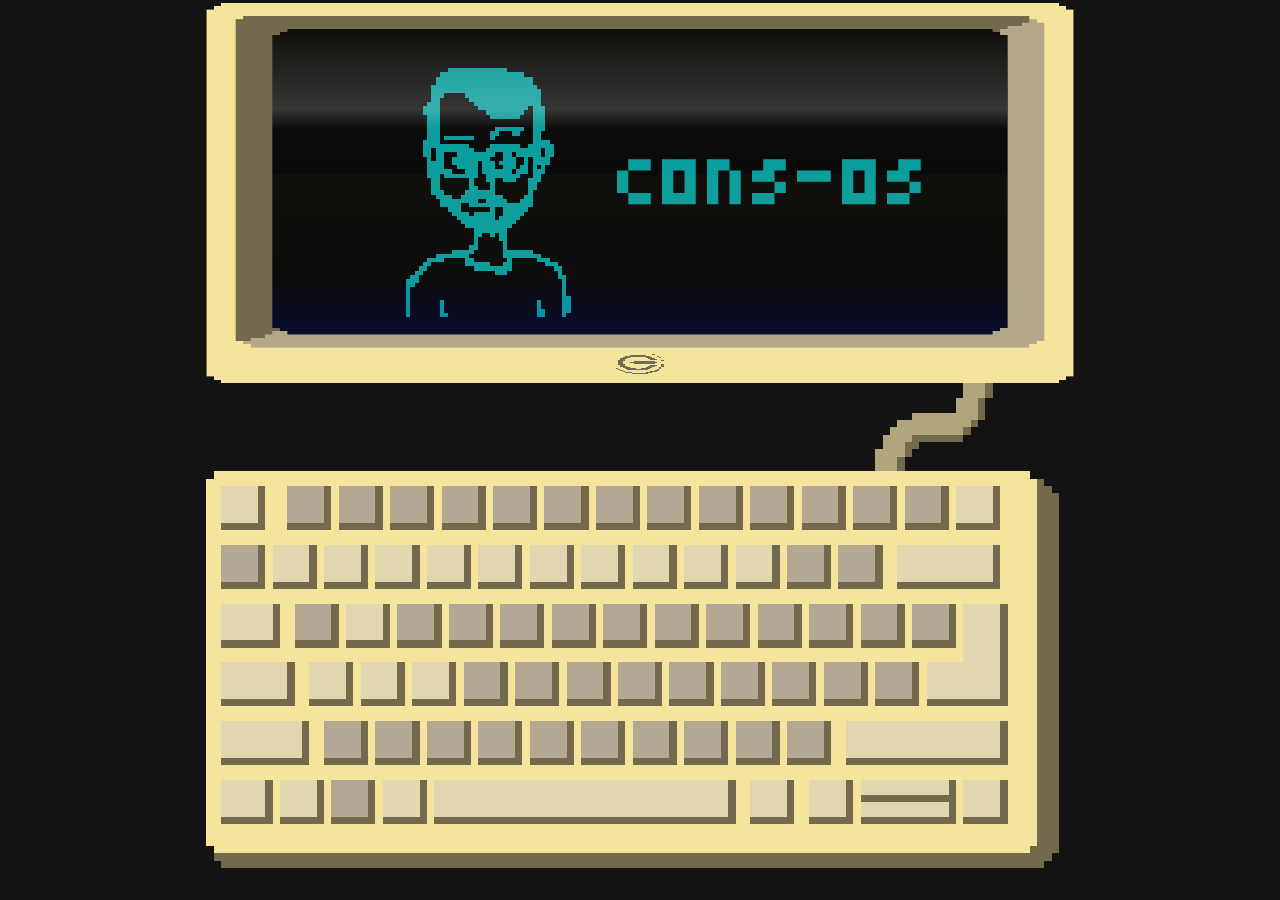
<file: index.html>
<!DOCTYPE html>
<html lang="en">

<head>
    <meta charset="UTF-8">
    <meta name="viewport"
        content="width=device-width, initial-scale=1.0, maximum-scale=1.0, minimum-scale=1.0, user-scalable=no">
    <title>CONS-OS</title>
    <link rel="stylesheet" href="./style.css?v=<?= time() ?>">
</head>

<body>

    <div class="monitor">
        <div class="monitor-screen-content-area">
            <div class="monitor-burn"></div>
            <div class="monitor-screen-scanline"></div>
            <div class="monitor-screen-stripes"></div>
            
            <!-- BOOT ANIMATION -->
            <div class="boot-screen" id="boot-screen">
                <div class="boot-content">
                    <div class="boot-logo"></div>
                    <div class="boot-text">CONS-OS</div>
                </div>
            </div>

            <div class="cons"></div>
            <div class="navBar">
                <div class="start-button" id="start-button">CONS-OS
                    <ul id="dropdown-menu" class="hidden">
                        <li class="menu-item app-link" data-target="terminal-window">TERMINAL</li>
                        <li class="menu-item app-link" data-target="color-settings-window">COLOR SETTINGS</li>
                        <li class="menu-item app-link" data-target="files-window">FILES</li>
                        <li class="menu-item app-link" data-target="empty-window">LIGHTS-OUT</li>
                        <li class="menu-item app-link" data-target="notes-window">JOURNAL</li>
                        <li class="menu-item app-link" data-target="calculator-window">CALCULATOR</li>
                    </ul>
                </div>
                <div class="taskbar-apps" id="taskbar-apps"></div>
                <div class="clock" id="clock"></div>
            </div>


            <div class="window-position-space">


                <!-- CLI TERMINAL-->
                <div class="window hidden" id="terminal-window">
                    <div class="window-header">
                        <span>TERMINAL</span>
                        <button class="close-btn">X</button>
                    </div>
                    <div class="window-content" id="terminal">
                        <div>TYPE "HELP" FOR AVAILABLE COMMANDS</div>
                        <div>⣿⣿⠿⠛⠛⠻⠿⣿⣿ [OS:------CONS-OS]</div>
                        <div>⣿⠇⣤⣤⡀⠀⠀⡈⣿ [BRANCH------MAIN]</div>
                        <div>⣿⠇⢟⣛⣿⠪⣭⡇⢿ [RELEASE:--STABLE]</div>
                        <div>⣿⡎⡰⠀⠀⡂⢐⠚⣼ [PKG'S:-------(5)]</div>
                        <div>⣿⣷⡙⢫⣈⡘⠟⣸⣿</div>
                        <div>⣿⣿⣿⣶⢠⡄⣾⣿⣿</div>
                        <div>⡟⣩⣶⣦⣛⣓⣴⣦⡝</div>
                        <div>⢸⣿⢻⣿⣿⣿⣿⡟⣿</div>
                        <div class="terminal-prompt" id="prompt-line"><span>USER@CONS-OS:~$ </span><span id="command"
                                contenteditable="plaintext-only" spellcheck="false" autocomplete="off"
                                autocapitalize="characters"></span></div>
                    </div>
                </div>

                <!-- JOURNAL -->
                <div class="window hidden" id="notes-window">
                    <div class="window-header">
                        <span>JOURNAL</span>
                        <button class="close-btn">X</button>
                    </div>
                    <textarea class="window-content" id="journal" spellcheck="false" autocomplete="off"
                        autocapitalize="none"></textarea>
                </div>

                <div class="window hidden" id="files-window">
                    <div class="window-header">
                        <span>FILES</span>
                        <button class="close-btn">X</button>
                    </div>

                    <div class="window-content">
                        <div class="files-area">

                            <button class="file-item" type="button" data-file="ABOUT_CONS-OS.TXT">
                                <span class="file-icon"></span>
                                <span class="file-label">ABOUT_CONS-OS.TXT</span>
                            </button>

                            <button class="file-item" type="button" data-file="ABOUT_ME.TXT">
                                <span class="file-icon"></span>
                                <span class="file-label">ABOUT_ME.TXT</span>
                            </button>

                            <button class="file-item" type="button" data-file="NOTES.TXT">
                                <span class="file-icon"></span>
                                <span class="file-label">NOTES.TXT</span>
                            </button>

                            <button class="link-item" type="button" data-url="https://github.com/EL-CONS">
                                <span class="link-icon"></span>
                                <span class="link-label">GITHUB</span>
                            </button>

                            <button class="link-item" type="button" data-url="https://el-cons.itch.io/">
                                <span class="link-icon"></span>
                                <span class="link-label">ITCHIO</span>
                            </button>

                            <button class="link-item" type="button" data-url="https://github.com/balt-dev/bytesized-gf">
                                <span class="link-icon"></span>
                                <span class="link-label">FONT</span>
                            </button>

                        </div>
                    </div>
                </div>


                <!-- COLOR SETTINGS -->
                <div class="window hidden" id="color-settings-window">
                    <div class="window-header">
                        <span>COLOR SETTINGS</span>
                        <button class="close-btn">X</button>
                    </div>

                    <div class="window-content">
                        <input type="radio" id="theme1" name="theme" autocomplete="off" value="retro" checked>
                        <input type="radio" id="theme2" name="theme" autocomplete="off" value="gray-lcd">
                        <input type="radio" id="theme3" name="theme" autocomplete="off" value="blue-lcd">
                        <input type="radio" id="theme4" name="theme" autocomplete="off" value="green-lcd">


                        <div class="color-settings-area">
                            <label for="theme1" class="color-settings-selection-square">
                                <p>RETRO</p>
                            </label>
                            <label for="theme2" class="color-settings-selection-square">
                                <p>GRAY LCD</p>
                            </label>
                            <label for="theme3" class="color-settings-selection-square">
                                <p>BLUE LCD</p>
                            </label>
                            <label for="theme4" class="color-settings-selection-square">
                                <p>GREEN LCD</p>
                            </label>

                        </div>
                    </div>
                </div>




                <!-- CLI empty-->
                <div class="window hidden" id="empty-window">
                    <div class="window-header">
                        <span>LIGHTS-OUT</span>
                        <button class="close-btn">X</button>
                    </div>
                    <div class="window-content" id="empty"
                        style="padding: 0; margin: 0; overflow: hidden; display: flex; flex-direction: column; flex: 1; min-height: 0;">
                        <iframe src="./lights_out.html"
                            style="border: none;width: 100%;height: 100%;display: block;"></iframe>
                    </div>
                </div>


                <!-- CALCULATOR-->
                <div class="window hidden" id="calculator-window">
                    <div class="window-header">
                        <span>CALCULATOR</span>
                        <button class="close-btn">X</button>
                    </div>
                    <div class="window-content" id="calculator-window"
                        style="padding: 0; margin: 0; overflow: hidden; display: flex; flex-direction: column; flex: 1; min-height: 0;">
                        <iframe src="./calculator.html"
                            style="border: none;width: 100%;height: 100%;display: block;"></iframe>
                    </div>
                </div>


            </div>




<div class="monitor-screen-stripes"></div>






        </div>
        <div class="monitor-i-o-button" id="monitor-power-button" title="Power"></div>
    </div>





    <div class="keyboard">
        <div class="keyboard_click_area"></div>
    </div>

    <script src="script.js?v=<?= time() ?>"></script>
</body>

</html>
</file>
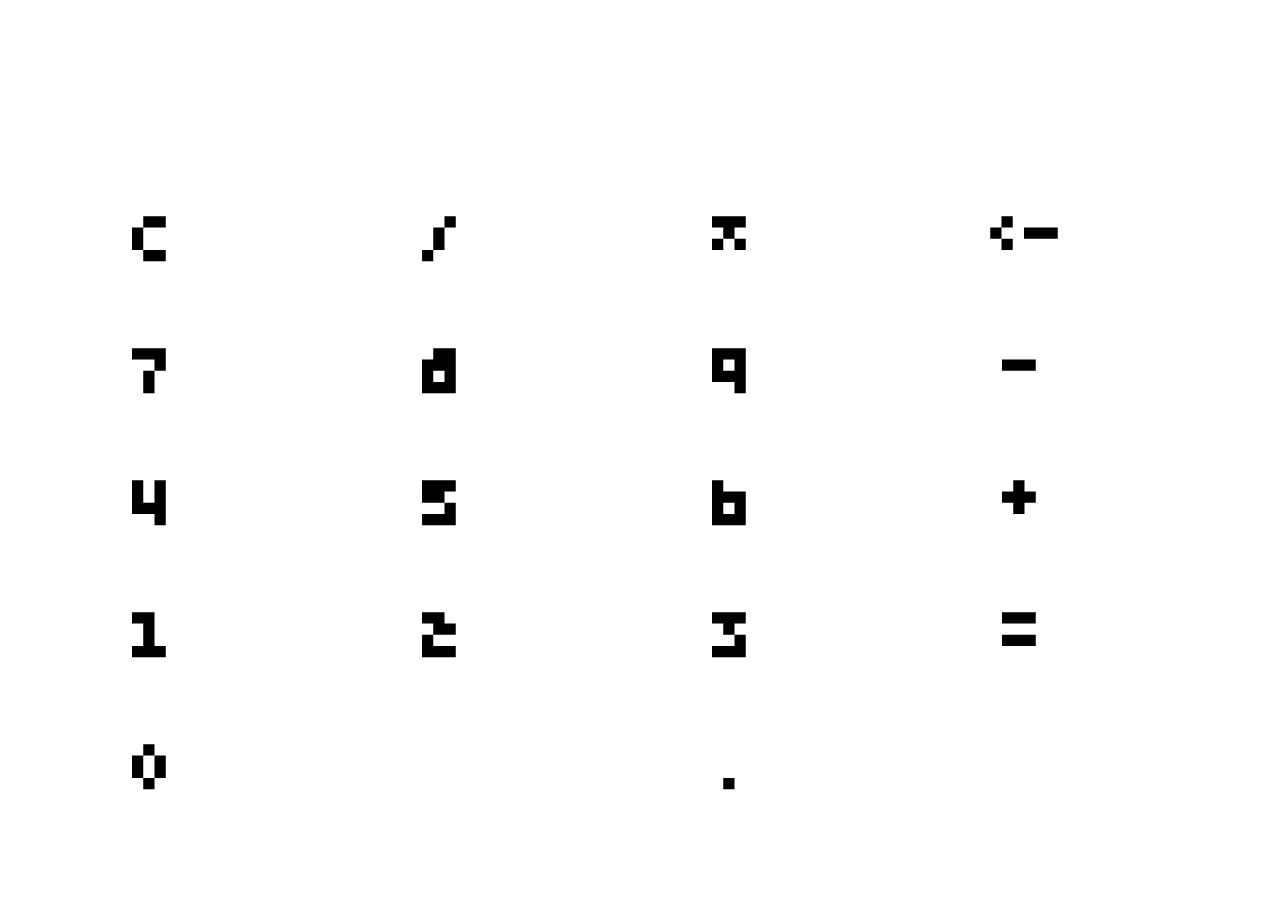
<file: calculator.html>
<!DOCTYPE html>
<html lang="en">

<head>
    <meta charset="UTF-8">
    <meta name="viewport" content="width=device-width, initial-scale=1.0">
    <title>CALCULATOR</title>
    <style>
        @font-face {
            font-family: "Technology";
            src: url(./fonts/Bytesized-Regular.ttf) format("truetype");
            font-style: normal;
            font-display: swap;
        }

        * {
            box-sizing: border-box;
            margin: 0;
            padding: 0;
            font-family: "Technology";
            font-size: var(--font-size);
            color: var(--calculator-text-color);
        }

        html,
        body {
            width: 100%;
            height: 100%;
            overflow: hidden;
            background-color: transparent;
        }

        body {
            display: flex;
            justify-content: center;
            align-items: center;
        }

        .calculadora {
            display: flex;
            aspect-ratio: 1/1;
            flex-direction: column;
            width: 90%;
            height: 90%;
            gap: 12px;

        }

        #display {
            width: 100%;
            height: 18%;
            background-color: var(--calculator-display-color);
            text-align: right;
            border: none;
            padding: 8px 12px;
        }

        .buttons {
            flex: 1;
            display: grid;
            grid-template-columns: repeat(4, 1fr);
            grid-template-rows: repeat(5, 1fr);
            gap: 8px;
        }

        button {
            width: min(20dvw, 20dvh);
            height: min(8dvw, 8dvh);
            display: flex;
            justify-content: center;
            align-items: center;
            border: none;
            cursor: pointer;
            background-color: var(--calculator-buttons-collor);

        }

        .zero {
            grid-column: span 2;
        }



        ::-webkit-scrollbar {
            width: 5px;
            height: 5px;
        }

        ::-webkit-scrollbar-track {
            background: var(--display-color);
        }

        ::-webkit-scrollbar-thumb {
            background: var(--background-color);
        }

        ::-webkit-scrollbar-corner {
            background: transparent;
        }


        :root {
            --font-size: min(10dvw, 10dvh);
        }

        [data-theme="blue-lcd"] {
            --background-color: #6c52ff;
            --display-color: #c8c4bc;
            --box-filed: url("[data-uri]");
            --box-icon: url("[data-uri]");
            --calculator-text-color: #c8c4bc;
            --calculator-display-color: #6c52ff;
            --calculator-buttons-collor: #6c52ff;
        }


        [data-theme="gray-lcd"] {
            --background-color: #889c7a;
            --display-color: #0e1605;
            --box-icon: url("[data-uri]");
            --box-filed: url("[data-uri]");
            --calculator-text-color: #0e1605;
            --calculator-display-color: #889c7a;
            --calculator-buttons-collor: #889c7a;
        }


        [data-theme="green-lcd"] {
            --background-color: #b5e61d;
            --display-color: #2c4410;
            --box-icon: url("[data-uri]");
            --box-filed: url("[data-uri]");

            --calculator-text-color: #2c4410;
            --calculator-display-color: #b5e61d;
            --calculator-buttons-collor: #b5e61d;
        }


        [data-theme="retro"] {
            --background-color: #009a9a;
            --display-color: #009a9a;
            --box-filed: url("[data-uri]");
            --box-icon: url("[data-uri]");

            --calculator-text-color: #000000;
            --calculator-display-color: #f4f4ec;
            --calculator-buttons-collor: #bebebc;
        }
    </style>
</head>

<body>
    <div class="calculadora">
        <input type="text" id="display" readonly>
        <div class="buttons">
            <button onclick="clearDisplay()">C</button>
            <button onclick="addValue('/')">/</button>
            <button onclick="addValue('*')">*</button>
            <button onclick="deleateLast()">&lt;-</button>

            <button onclick="addValue('7')">7</button>
            <button onclick="addValue('8')">8</button>
            <button onclick="addValue('9')">9</button>
            <button onclick="addValue('-')">-</button>

            <button onclick="addValue('4')">4</button>
            <button onclick="addValue('5')">5</button>
            <button onclick="addValue('6')">6</button>
            <button onclick="addValue('+')">+</button>

            <button onclick="addValue('1')">1</button>
            <button onclick="addValue('2')">2</button>
            <button onclick="addValue('3')">3</button>
            <button onclick="calculate()">=</button>

            <button onclick="addValue('0')" class="zero">0</button>
            <button onclick="addValue('.')">.</button>
        </div>
    </div>

    <script>
        const display = document.getElementById("display");

        function addValue(value) {
            display.value += value;
        }

        function clearDisplay() {
            display.value = "";
        }

        function deleateLast() {
            display.value = display.value.slice(0, -1);
        }

        function calculate() {
            try {
                display.value = eval(display.value);
            } catch {
                display.value = "ERROR";
            }
        }
    </script>
</body>

</html>
</file>
<file: style.css>
@font-face {
    font-family: "Technology";
    src: url(./fonts/Bytesized-Regular.ttf) format("truetype");

    font-style: normal;
    font-display: swap;
}

body {

    background: rgb(19, 19, 19);
    color: var(--display-color);
    font-size: var(--font-size);
    font-family: "Technology";

    height: 100dvh;
    margin: 0;
    overflow: hidden;
    overscroll-behavior: none;
    -webkit-user-select: none;
    user-select: none;

    display: flex;
    flex-direction: column;
    justify-content: top;
    align-items: center;
}

.monitor {
    position: relative;
    aspect-ratio: 1/1;
    width: min(98dvw, 98dvh);
    height: min(98dvw, 98dvh);
    z-index: 1;
}


.monitor::after {
    content: "";
    position: absolute;
    inset: 0;
    background-image: var(--monitor-img);
    background-repeat: no-repeat;
    background-size: 100% 100%;
    background-position: center;
    image-rendering: pixelated;
    image-rendering: crisp-edges;
    pointer-events: none;
    z-index: 10;
}

.monitor-screen-content-area {
    background-color: var(--background-color);
    position: absolute;
    left: 8.33%;
    top: 7.4%;
    width: 83.33%;
    height: 79.38%;
    overflow: hidden;
    z-index: 1;
}

.monitor-screen-content-area::after {
    content: "";
    position: absolute;
    inset: 0;
    background-color: #000000;
    z-index: 9999;
    opacity: 0;
    pointer-events: none;
    transition: opacity 0.1s ease-in-out;
}

.monitor-screen-content-area.screen-off::after {
    opacity: 1;
    pointer-events: all;
}

.monitor-i-o-button {
    position: absolute;
    bottom: 2.1%;
    left: 50%;
    transform: translateX(-50%);
    width: 6.5%;
    height: 6.5%;
    z-index: 20;
    display: flex;
    background-image: var(--monitor-button);
    background-repeat: no-repeat;
    background-size: 100% 100%;
    background-position: center;
    image-rendering: pixelated;
    image-rendering: crisp-edges;
    cursor: pointer;
    user-select: none;
    -webkit-user-select: none;
    touch-action: manipulation;
    -webkit-tap-highlight-color: transparent;
    transition: filter 0.15s ease;
}


.monitor-i-o-button:active {
    transform: translateX(-50%) translateY(2px);
}



.monitor-i-o-button.is-off:active {
    transform: translateX(-50%) translateY(2px);
}

/* ***** BOOTING ***** */

.boot-screen,
.boot_info_area {
    position: absolute;
    inset: 0;
    background-color: #000000;
    z-index: 500;
    display: flex;
    justify-content: center;
    align-items: center;
    user-select: none;
    -webkit-user-select: none;
    pointer-events: all;
    opacity: 1;
    transition: opacity 0.25s ease-out;
}

.boot-screen.boot-hidden,
.boot_info_area.boot-hidden {
    opacity: 0;
    pointer-events: none;
}

.boot-screen.hidden,
.boot_info_area.hidden {
    display: none;
}

.boot-content,
.boot_content {
    display: flex;
    flex-direction: row;
    align-items: center;
    justify-content: center;

}

.boot-logo,
.boot_logo {
    display: flex;
    aspect-ratio: 1/1;
    width: min(30dvw, 30dvh);
    height: min(30dvw, 30dvh);
    background-color: var(--background-color);
    -webkit-mask-image: var(--cons);
    mask-image: var(--cons);
    -webkit-mask-size: contain;
    mask-size: contain;
    -webkit-mask-repeat: no-repeat;
    mask-repeat: no-repeat;
    -webkit-mask-position: center;
    mask-position: center;
    image-rendering: pixelated;
    image-rendering: crisp-edges;
    flex-shrink: 0;
}

.boot-text,
.boot_text {
    font-size: min(10dvw, 10dvh);
    color: var(--background-color);
}




.keyboard {
    top: -10px;
    display: flex;
    position: relative;
    width: min(98dvw, 98dvh);
    aspect-ratio: 1080 / 630;
    flex-shrink: 0;
    background-image: var(--keyboard-img);
    background-repeat: no-repeat;
    background-size: 100% 100%;
    background-position: center;
    image-rendering: pixelated;
    image-rendering: crisp-edges;

}

.keyboard:active {

    transform: translateY(-3px);
}

/*
@media (max-width: 640px) {
    .keyboard {
        display: block;
        width: min(98dvw, 98dvh);
        aspect-ratio: 1080 / 630;
        height: auto;
        flex-shrink: 0;
    }
}
    */

.keyboard_click_area {
    width: 95%;
    height: 70%;
    display: flex;
    position: relative;
    top: 20%;


    cursor: pointer;
    user-select: none;
    -webkit-user-select: none;
    touch-action: manipulation;
}

.navBar {
    height: 5%;
    width: 97.9%;
    position: absolute;
    top: 0%;
    display: flex;
    justify-content: space-between;
    align-items: center;
    background-color: var(--display-color);
    color: var(--background-color);
    border-style: solid;
    border-radius: 0px;
    border-width: min(1dvw, 1dvh);
    border-color: var(--navbar-border-color);
}

.taskbar-apps {
    display: flex;
    align-items: center;
    gap: 6px;
    height: 100%;
    width: 50%;
    flex: 0 1 45%;
    margin: 0 auto 0 10px;
    overflow-x: auto;
    overflow-y: hidden;
    scrollbar-width: none;
    -ms-overflow-style: none;
    -webkit-overflow-scrolling: touch;
    touch-action: pan-x;
    user-select: none;
    cursor: grab;
}

.taskbar-apps.is-dragging {
    cursor: grabbing;
}

.taskbar-apps::-webkit-scrollbar {
    display: none;
}

.taskbar-app-btn {
    height: 100%;
    padding: 2px;
    flex-shrink: 0;
    display: flex;
    align-items: center;
    justify-content: center;
    background-color: var(--display-color);
    color: var(--background-color);
    border-radius: 0px;
    border-style: solid;
    border-width: 4px;
    border-color: var(--display-color);
    font-family: "Technology";
    cursor: pointer;
    white-space: nowrap;
    text-transform: uppercase;
    box-sizing: border-box;
    user-select: none;
    font-size: min(4dvw, 4dvh);
    ;
}


.taskbar-app-btn.active {
    background-color: var(--background-color);
    color: var(--display-color);
    border-color: var(--background-color);
}

.start-button {
    height: 100%;
    font-size: min(4dvw, 4dvh);
    top: 0;
    left: 4px;
    display: flex;
    justify-content: center;
    align-items: center;
    position: relative;
    cursor: pointer;
    padding-left: 0.5%;
    padding-right: 0.5%;
    border: var(--navbar-border-color);
    border-radius: 0px;
    border-width: min(1dvh, 1dvw);
    border-style: solid;
}



.menu-container {
    position: relative;
    display: inline-block;

}


#dropdown-menu {
    position: absolute;
    top: 100%;
    left: -4%;
    margin-top: 3%;
    line-height: 0.8;
    padding: 0;
    background: var(--display-color);
    border-radius: 0px;
    border-style: solid;
    border-width: min(1dvh, 1dvw);
    border-color: var(--navbar-border-color);
    list-style: none;
    z-index: 999;
    color: var(--background-color);
}

.hidden {
    display: none !important;
    height: 0px;
    width: 0px;
}

.menu-item {
    padding: 4px 4px;
    cursor: pointer;
    color: var(--background-color);

}


#clock {
    height: 100%;
    font-size: min(6dvw, 6dvh);
    /* background-color: var(--display-color);*/
    position: absolute;
    top: 0;
    right: 15px;
    display: flex;
    padding-left: 10px;
    justify-content: center;
    align-items: center;
    font-size: 90%;
}

.window-position-space {
    position: absolute;
    top: 9%;
    left: 1.2%;
    height: 87.7%;
    width: 97.7%;
    overflow: hidden;
}

.window {
    position: absolute;
    inset: 0;
    width: 100%;
    height: 100%;
    max-height: 100%;
    background-color: var(--display-color);
    display: flex;
    flex-direction: column;
    z-index: 10;
}

.window.active-window {
    z-index: 20;
    display: flex;
}


.window-header {
    display: flex;
    justify-content: space-between;
    align-items: center;
    background-color: var(--header-color);
    color: var(--display-color);
    padding: 1px 10px;
    font-size: 75%;

}


.close-btn {
    background-color: var(--display-color);
    color: var(--background-color);
    border: none;
    cursor: pointer;
    font-family: inherit;

}


.window-content {
    padding: 15px;
    flex-grow: 1;
    box-sizing: border-box;
    overflow: auto;

    overflow-wrap: break-word;
    word-wrap: break-word;
}


#terminal-window {
    background-color: var(--terminal-background);
}

#terminal {
    box-sizing: border-box;
    background-color: var(--terminal-background);
    color: var(--terminal-text-color);
    font-size: 80%;
    line-height: 1.165;

}

#terminal #command {
    outline: none;
    caret-color: var(--terminal-text-color);
}

#notes-window {
    background-color: var(--terminal-text-color);
}

#journal {
    box-sizing: border-box;
    background-color: var(--terminal-text-color);
    color: var(--terminal-background);
    font-size: 80%;
    font-family: inherit;
    border: none;
    outline: none;
    resize: none;
    caret-color: var(--terminal-background);
    line-height: 0.8;
    width: 100%;
    height: 100%;
    min-height: 0;
    flex: 1;
    padding-top: 5%;
    padding-left: 10%;
    padding-right: 10%;
    overflow: auto;
    white-space: pre-wrap;
    word-break: break-word;
    user-select: text;
    -webkit-user-select: text;
}

#terminal::-webkit-scrollbar,
#journal::-webkit-scrollbar {
    width: 15px;
    height: 8px;
}

#terminal::-webkit-scrollbar-track,
#journal::-webkit-scrollbar-track {
    background: var(--terminal-background);
    border: 1px solid var(--terminal-text-color);
    border-radius: 0px !important;
    box-sizing: border-box;
}

#terminal::-webkit-scrollbar-thumb,
#journal::-webkit-scrollbar-thumb {
    background: var(--terminal-text-color);
    border: 1px solid var(--terminal-background);
    border-radius: 0px !important;
    box-sizing: border-box;
}

#terminal::-webkit-scrollbar-thumb:hover,
#journal::-webkit-scrollbar-thumb:hover {
    filter: brightness(0.85);
}

#terminal::-webkit-scrollbar-corner,
#journal::-webkit-scrollbar-corner {
    background: var(--terminal-background);
    border-radius: 0px !important;
}

input {
    background: transparent;
    border: none;
    outline: none;
    font: inherit;
    color: inherit;
    width: 100%;
    box-sizing: border-box;
    text-transform: uppercase;
}

input[type="radio"] {
    display: none !important;
}









#card-game {
    padding: 20px;
    min-height: 100dvh;
    box-sizing: border-box;
}

.cons {
    display: flex;
    background-color: var(--cons-color);
    -webkit-mask-image: var(--cons);
    mask-image: var(--cons);
    position: absolute;
    aspect-ratio: 1/1;
    width: min(30dvw, 30dvh);
    height: min(30dvw, 30dvh);
    bottom: 0px;
    right: 0px;
    flex-shrink: 0;
    background-size: cover;
    background-position: center;
    image-rendering: pixelated;
    image-rendering: crisp-edges;
    -webkit-mask-size: contain;
    mask-size: contain;
    -webkit-mask-repeat: no-repeat;
    mask-repeat: no-repeat;
    -webkit-mask-position: center;
    mask-position: center;
}

#color-settings-window {
    /* height: fit-content;*/
}

.color-settings-area {
    display: grid;
    grid-template-columns: repeat(auto-fit, minmax(70px, 1fr));
    justify-items: center;
    align-items: center;
    color: var(--background-color);
    gap: 10px;
}


.color-settings-selection-square {
    height: min(10dvw, 10dvh);
    width: min(10dvw, 10dvh);
    padding: 16%;
    cursor: pointer;
    display: flex;
    justify-content: center;
    align-items: center;
    text-align: center;
    background-color: var(--display-color);
    border: var(--background-color);
    color: var(--background-color);
    border-style: simple;
    border-width: 4px;
    border-radius: 0px;
}



input[type="checkbox"] {
    display: none;
}

#theme1:checked~.color-settings-area label[for="theme1"],
#theme2:checked~.color-settings-area label[for="theme2"],
#theme3:checked~.color-settings-area label[for="theme3"],
#theme4:checked~.color-settings-area label[for="theme4"],
#theme5:checked~.color-settings-area label[for="theme5"] {
    background-color: var(--background-color);
    color: var(--display-color);
}

.link-item,
.file-item,
.folder-item {
    min-width: 50px;
    min-height: 30px;
    cursor: pointer;
    background-color: transparent;
    display: flex;
    flex-direction: column;
    justify-content: flex-start;
    align-items: center;
    padding: 5px;
    border: none;

}

.link-icon,
.file-icon,
.folder-icon {
    width: min(13dvw, 13dvh);
    height: min(13dvw, 13dvh);
    background-color: var(--background-color, #00000000);
    image-rendering: pixelated;
    image-rendering: crisp-edges;

    -webkit-mask-repeat: no-repeat;
    mask-repeat: no-repeat;
    -webkit-mask-size: contain;
    mask-size: contain;
    -webkit-mask-position: center;
    mask-position: center;
}

.link-icon {
    -webkit-mask-image: var(--link-icon);
    mask-image: var(--link-icon);
}

.file-icon {
    -webkit-mask-image: var(--file-icon);
    mask-image: var(--file-icon);
}

.folder-icon {
    -webkit-mask-image: var(--folder-icon);
    mask-image: var(--folder-icon);
}

.link-label,
.file-label,
.folder-label {
    font-family: "Technology";
    color: var(--background-color);
    text-align: center;
    font-size: min(3dvw, 3dvh);
    word-break: break-all;
    overflow: visible;
    margin-top: 5%;
    line-height: 0.8;
}

.files-area {
    display: grid;
    grid-template-columns: repeat(auto-fit, minmax(70px, 1fr));
    align-items: start;
    justify-content: start;
    padding: 5%;
    gap: 15%
}



#empty {
    box-sizing: border-box;
    color: var(--background-color);

    white-space: pre-wrap;
    padding: 0;
    margin: 0;
    overflow: hidden;
    display: flex;
    flex-direction: column;
    flex: 1;
    min-height: 0;
}

#empty-window {
    height: 100%;
    max-height: 100%;
}





.monitor-screen-stripes {
    position: absolute;
    top: 0;
    left: 0;
    width: 100%;
    height: 100%;
    pointer-events: none;
    z-index: 501;
    background: repeating-linear-gradient(
        0deg,
        #ffffff00 0px, /* line 1 */
        #ffffff00 0px, /* shadow 1*/
        #f8f8ff05 0px, /* shado 2*/
        #d7d0a60a 160px,  /* shadow 3*/
        #ffffff00 50px  /* line 2*/
    );
    animation: tv-static 3s steps(15) infinite;
}

@keyframes tv-static {
    0% {
        background-position: 0px 0px;
    }
    20% {
        background-position: 0px 200px ;
    }
    40% {
        background-position: 0px 400px ;
    }
    60% {
        background-position: 0px 600px;
    }
    80% {
        background-position: 0px 800px ;
    }
    100% {
        background-position: 0px 1000px ;
    }
}





.monitor-screen-scanline {
    position: absolute;
    top: 0;
    left: 0;
    width: 100%;
    height: 100%;
    pointer-events: none;
    z-index: 502;
    background: linear-gradient(
        180deg,
        transparent 0%,
        rgba(254, 253, 255, 0.172) 80%,
        transparent 100%
    );
    background-repeat: no-repeat;
    background-size: 100% 100px;
    animation: tv-scanline 15s steps(150) infinite;
}

@keyframes tv-scanline {
    0% {
        background-position: 0 -500vh;
    }
    50% {
        background-position: 0 0vh;
    }
    100% {
        background-position: 0 500vh;
    }
}

.monitor-burn{
     position: absolute;
    top: 80%;
    left: 0;
    width: 100%;
    height: 100%;
    pointer-events: none;
    z-index: 502;
    background: linear-gradient(
        180deg,
        transparent 0%,
        rgba(0, 34, 255, 0.175) 80%,
        transparent 100%
    );
    background-repeat: no-repeat;
    background-size: 100% 100px;
}


::-webkit-scrollbar {
    width: 15px;
    height: 8px;
}

::-webkit-scrollbar-track {
    background: var(--display-color);
    border: 1px solid var(--background-color);
    border-radius: 0px !important;
    box-sizing: border-box;
}

::-webkit-scrollbar-thumb {
    background: var(--background-color);
    border: 1px solid var(--display-color);
    border-radius: 0px !important;
    box-sizing: border-box;
}

::-webkit-scrollbar-thumb:hover {
    filter: brightness(0.85);
}

::-webkit-scrollbar-corner {
    background: var(--display-color);
    border-radius: 0px !important;
}



:root {

    --background-color: #889c7a;
    --display-color: #0e1605;
    --lights-out-color: #889c7a;
    --cons-color: #0e1605;
    --header-color: #889c7a;
    --terminal-background: #0e1605;
    --terminal-text-color: #889c7a;

    /* FONTS */
    --font-size: min(5dvw, 5dvh);
    /* IMGS */
    --folder-icon: url("[data-uri] JEgzLoX45MASeBVAAU7XwQwgGxDrAlzg/6gBo2EASwdgBpQmFYCTMkWAYgMAq/cZB1ct0+sAAAAQ ZGVCR0JEMjQ0MjFFRTBBMTBFMUPXIo7qAAAAAElFTkSuQmCC ");
    --file-icon: url("[data-uri] zMcGYGrgarEZQMglMD1g9dgMwAfQDcdqALoibACmDqsBxAKcBoy6YDCEATaAHjO0TQfEAqwGkAoY Abl7JREyqyk4AAAAEGRlQkdGQjY3OEUxQUY1QUM3NUNC9v1OVwAAAABJRU5ErkJggg== ");
    --link-icon: url("[data-uri] RPLR6WjfJpAgunAcPaeryHA1yQt9EDf4PHmLognr7lGXxaIG5vVISsjd7Zm3Ag1p0Rue7wqoQfYg 5LcVfGbbF/wqMDGXmCswW/4DP0yvGuQXeQHQY1fQai0AbAZappO3KBJapJT8BTu1PQvebxKuAAAA EGRlQkc3RTY2RTdGQUNENjdBQzFC0vER0gAAAABJRU5ErkJggg== ");
    --cons: url("[data-uri] jwv8YQUAAAAgY0hSTQAAeiYAAICEAAD6AAAAgOgAAHUwAADqYAAAOpgAABdwnLpRPAAAAAZiS0dE AP8AAADLP5FnywAAAAlwSFlzAAALEwAACxMBAJqcGAAAAAd0SU1FB+oJDgM5NlW8IXwAAAOTSURB VHja7VrZcqMwEOyZkcDeuGr/YN/3/z8utZXYvQ9c4jAGLEA4nio9xAE0Z0+PAHjLW97ylh8ssvoO HsTXAq24gW5rOsCgvOIW5VkOgm9QDuQAJSIZv7bOuoqKWbaS6S79DBCcSXwepnTXKAGuD11nAJ+S bgm0HdxdEUDxG0fIAFktSyK2Sd0p/UUtT6LINGIuzVLrdv0nc1BdcCljrxtizQzJC4XCNaOme/cO rSr7F+2xlSxWTkxZVjYhjoCjGgj17JMsUF7NAZMdJUIAhXMO0AZXcHFhN68pU+E4GVQvKdK+HC5T RMAYJWDKbifxgt5vBT4ka3/bAR5nOjiiArhyqeRc3N1F03SAmRBbgGCwx9ksIUc0qVkuX7QqUQKe cFaks+qg0r+knSXOhIIPwi4BB3AUKa/xIMRa+LCv/WJhbx4nNZ26rqOqIKBVi+sA4dD9SnhJJAtE CXyw7C2lMeMInwNU6TvF2mXUd2CTRcnhAauI5ubYmROK5UCD1mVyx4jSQS0WWD67YoyOsPTAkDBH oI3UQUQD4zsRrjLGBWnfLpX6ehGjVzCDS8sBNj4Q8c7/+9dr9XeR6k4tLCmmzIUGQM9xlCxlZUsr y0EEdJDG4D5GRG21EjsDruGzBXygpjRpXdN8qABC4DqsJ9fQPeYRy5TotClvA4Z1W8yR1yXQnDnk g200LZH5Dpha02Lx2178aZA6pVSWgVjCca8l67a1EaCs2Z2fHNkjuGD0fLDfJdw4TR649zhnN0PL 4CimlIDl+c4gBLl0DPU8nANk5GQXAE8VoocrGIJUHf/+qTPiAOh/H/EmRq+Jeo670+BR5RxEMWPn ZKeY/8ewQg5tfNuoEzwDssTeMIT2wYqafwnjh8Ds4drC+M35tCiI24SC9gC+UuX7K2eDGIhXFwMI y4YPPPADHHC/LeaHY3yRHbAt59f9jNeEoHl96C8nvgsDUjR+pqDF8VimxQsVhXXJUspzgN7l+NMO PrRLkHiC2+TV23PirCExsJGx1j01+6u2Runkpr9JlLj40kNpAHP8bt9nGcXNeBZOuzuiNd9PhN9x Kjzvnd+uA1PEzbV427uMCXIf4xOpQ1kIjvqU8Sgn+TRY1ebsgeqTa0d82c0mDVje/WwHYMHnMsf7 UHIUCA2btUNnD/q0rPfx0shnstvxgQlfZ3Hz8hNwbhk8UQK3ffM97ztBBMg31GtKBnDFvRkj6/4D pqkWoCgi+r0AAAAASUVORK5CYII= ");
    --box-icon: url("[data-uri]");
    --box-rectangle-icon: url("[data-uri]");
    --box-filed: url("[data-uri]");
    --monitor-img: url("[data-uri] zT+rZyAG2Upw/Acm0mDZBBQU4002SSBZhSxiFJDskFUWWVjkFQTJSOAQkDGWFsYW9mSRxMIeL5IX ILIJ8UagYIyIYYKREsPYjmbcVSFZnEWPuu3rmu656tT5fFbnd1dRz/2cs6ov9+G5OAAAAAC33sWt v0MAAABAAAAAAIBz4AQAAAAAnAEBAAAAAM6AAAAAAABnQAAAAACAMyAAAAAAwBl4XwLAd9/8tY+9 c//q757B+wkAAACRp+9cvvGB7/+Z3zsuPCHvSwD4s2/9yqevLg9fPl4VAAAA+P8urw6fefYjP/uV J/12CAAAAAAwJAAAAADAGRAAAAAA4AwIAAAAAHAGBAAAAAA4AwIAAAAAnAEBAAAAAM7ASQWAP/kf v3J9Bp8JAAAATDz3Az978V4v/J7/wP8jAAAAAMCTIwAAAADAGRAAAAAA4AwIAAAAAHAGBAAAAAA4 AwIAAAAAnAEBAAAAAM7A+xIAvvvmr33s6u3/8zcf9X5eXR6+fBwAAACAx+ry6vCZ4/A9XN595r98 4Pt/5veOC9/DxfHVQ7z1h7/68xfXb3/uuAAAAADcKNcXdz/7/Ic/9flHbUoAAAAAgBMnAAAAAMAZ EAAAAADgDAgAAAAAcAYEAAAAADgDAgAAAACcAQEAAAAAzoAAAAAAAGdAAAAAAIAzIAAAAADAGRAA AAAA4AwIAAAAAHAGBAAAAAA4AwIAAAAAnAEBAAAAAM7A2QWA3/+DPzq8/c79M/hoAQAAeK/+6g++ fHj2maeP8yk7uwDwi1/6z4dvf+etU/7MAAAAeJ/83D/9qcMP/sC99+lqT5YAAAAAAA8hADzgrT/8 1Z+/uH77c8eFG8wJAAAAAP6yBIAHCAAAAADcRgLAAwQAAAAAbiMB4AECAAAAALeRAPAAAQAAAIDb SAB4gAAAAADAbSQAPOCmBIDf/4M/Onztjf923Nf38r//+E8P9+9fHWcAAAB4mL/1iY8fPvR9Lx7n Bz3zgcvDj3/04T+/Sa4v7n72+Q9/6vOP2tPF8dVD3JQA8I1vvnn46utfP+4LAAAA3ouPf/y1w0sv Pvwf/A8+e+fwiZ/8vuN8kwkAAAAA8BACwAOcAAAAAOA2EgAeIAAAAABwGwkADxAAAAAAuI0EgAcI AAAAANxGAsADBAAAAABuIwHgAQIAAAAAp+bOnTuH55577pHb/rEf/euP/J1nPnB5+Bs/9sJx/l4+ +ME7h6efujjOKx4DCAAAwFl68cUXDz/x8dee+L2/9uoLh1fu3X3i1/mLCAAAAACcJQHg3f7Ccwq+ AgAAAMCpEQDeTQAAAADg1hEA3k0AAAAA4NYRAN5NAAAAAODWEQDeTQAAAADg1hEA3k0AAAAA4NYR AN5NAAAAAOBGeemlFw8/9EN/7T3t6ak7dw7PPffccX5SXnv1hcMr9+4e55Xri7ufff7Dn/r8o64v AAAAAHCjvPzyvcPHPvrqjdrTwwgAT8A3vvnm4auvf/04AwAAcDsJADknAAAAADg5AkBOAAAAAODk CAA5AQAAAICTIwDkBAAAAABOjgCQEwAAAAA4OQJATgA4YdfXF//z4qk7f3zCtwAAAJyh6z+//9LF xfVfedStP/vsM498Kv2HPvTS4Ud/5IeP803mMYBPwLk9BvD6+uozX/yl3/7K8Q0AAAA4Af/yn//9 T19cXH75UVv95Cc/cXj6qaeO8ykTAJ4AAQAAAODmEwA2fAXghDkBAAAAnCIBYEMAOGECAAAAcIoE gA0B4IQJAAAAwCkSADYEgBMmAAAAAKdIANgQAE6YAAAAAJwiAWBDADhhAgAAAHCKBIANAeCGur58 +q3DU9/9J4/a3tN/9sH/+rlf/nffOi4AAACcgM/+s3/0kXee/dMff9RWf/qTf/vXL68unz8unLDX Xn3h8Mq9u/M7EABuru984Utfe/nmbg8AAODJ+d3Xv/jtd67euXdcOGECwBPwjW++efjq618/zidO AAAAAM6WAPD4OQFwcwkAAADA2RIAHj8B4OYSAAAAgLMlADx+AsDNJQAAAABnSwB4/ASAm0sAAAAA zpYA8PgJADeXAAAAAJwtAeDxEwBGri+ffuvi6p23H3b5y8NT/+sXvvTvf/i4AAAAcEbe+I1f+O8X l3c+9LBbfvvw9t2Lq4vnjws3mMcAPgGn9BjA67tX//CLv/jbv3XcPAAAAH9pb7z+uX/w51eH/3hc uMEEgCdAAAAAADgPAkDOVwBGnAAAAADoCQA5AWBEAAAAAOgJADkBYEQAAAAA6AkAOQFgRAAAAADo CQA5AWBEAAAAAOgJADkBYEQAAAAA6AkAOQFgRAAAAADoCQA5AWBEAAAAAOgJADkBYEQAAAAA6AkA OQFgRAAAAADoCQA5AWBEAAAAAOgJADkBYEQAAAAA6AkAOQFgRAAAAADoCQA5AWBEAAAAAOgJADkB YEQAAAAA6AkAOQFgRAAAAADoCQA5AWBEAAAAAOgJADkBYEQAAAAA6AkAOQFgRAAAAADoCQA5AWBE AAAAAOgJADkBYEQAAAAA6AkAOQFgRAAAAADoCQA5AWBEAAAAAOgJADkBYEQAAAAA6AkAOQFgRAAA AADoCQA5AWBEAAAAAOgJADkBYEQAAAAA6AkAOQFgRAAAAADoCQA5AWBEAAAAAOgJADkBYEQAAAAA 6AkAOQFgRAAAAADoCQA5AWBEAAAAAOgJADkBYEQAAAAA6AkAOQFgRAAAAADoCQA5AWBEAAAAAOgJ ADkBYEQAAAAA6AkAOQFgRAAAAADoCQA5AWBEAAAAAOgJADkBYEQAAAAA6AkAOQFgRAAAAADoCQA5 AWBEAAAAAOgJADkBYEQAAAAA6AkAOQFgRAAAAADoCQA5AWBEAAAAAOgJADkBYEQAAAAA6AkAOQFg RAAAAADoCQA5AWBEAAAAAOgJADkBYEQAAAAA6AkAOQFgRAAAAADoCQA5AWBEAAAAAOgJADkBYEQA AAAA6AkAOQFgRAAAAADoCQA5AWBEAAAAAOgJADkBYEQAAAAA6AkAOQFgRAAAAADoCQA5AWBEAAAA AOgJADkBYEQAAAAA6AkAOQFgRAAAAADoCQA5AWBEAAAAAOgJADkBYEQAAAAA6AkAOQFgRAAAAADo CQA5AWBEAAAAAOgJADkBYEQAAAAA6AkAOQFgRAAAAADoCQA5AWBEAAAAAOgJADkBYEQAAAAA6AkA OQFgRAAAAADoCQA5AWBEAAAAAOgJADkBYEQAAAAA6AkAOQFgRAAAAADoCQA5AWBEAAAAAOgJADkB YEQAAAAA6AkAOQFgRAAAAADoCQA5AWBEAAAAAOgJADkBYEQAAAAA6AkAOQFgRAAAAADoCQA5AWBE AAAAAOgJADkBYEQAAAAA6AkAOQFgRAAAAADoCQA5AWBEAAAAAOgJADkBYEQAAAAA6AkAOQFgRAAA AADoCQA5AWBEAAAAAOgJADkBYEQAAAAA6AkAOQFgRAAAAADoCQA5AWBEAAAAAOgJADkBYEQAAAAA 6AkAOQFgRAAAAADoCQA5AWBEAAAAAOgJADkBYEQAAAAA6AkAOQFgRAAAAADoCQA5AWBEAAAAAOgJ ADkBYEQAAAAA6AkAOQFgRAAAAADoCQA5AWBEAAAAAOgJADkBYEQAAAAA6AkAOQFgRAAAAADoCQA5 AWBEAAAAAOgJADkBYEQAAAAA6AkAOQFgRAAAAADoCQA5AWBEAAAAAOgJADkBYEQAAAAA6AkAOQFg RAAAAADoCQA5AWBEAAAAAOgJADkBYEQAAAAA6AkAOQFgRAAAAADoCQA5AWBEAAAAAOgJADkBYEQA AAAA6AkAOQFgRAAAAADoCQA5AWBEAAAAAOgJADkBYEQAAAAA6AkAOQFgRAAAAADoCQA5AWBEAAAA AOgJADkBYEQAAAAA6AkAOQFgRAAAAADoCQA5AWBEAAAAAOgJADkBYEQAAAAA6AkAOQFgRAAAAADo CQA5AWBEAAAAAOgJADkBYEQAAAAA6AkAOQFgRAAAAADoCQA5AWBEAAAAAOgJADkBYEQAAAAA6AkA OQFgRAAAAADoCQA5AWBEAAAAAOgJADkBYEQAAAAA6AkAOQFgRAAAAADoCQA5AWBEAAAAAOgJADkB YEQAAAAA6AkAOQFgRAAAAADoCQA5AWBEAAAAAOgJADkBYEQAAAAA6AkAOQFgRAAAAADoCQA5AWBE AAAAAOgJADkBYEQAAAAA6AkAOQFgRAAAAADoCQA5AWBEAAAAAOgJADkBYEQAAAAA6AkAOQFgRAAA AADoCQA5AWBEAAAAAOgJADkBYEQAAAAA6AkAOQFgRAAAAADoCQA5AWBEAAAAAOgJADkBYEQAAAAA 6AkAOQFgRAAAAADoCQA5AWBEAAAAAOgJADkBYEQAAAAA6AkAOQFgRAAAAADoCQA5AWBEAAAAAOgJ ADkBYEQAAAAA6AkAOQFgRAAAAADoCQA5AWBEAAAAAOgJADkBYEQAAAAA6AkAOQFgRAAAAADoCQA5 AWBEAAAAAOgJADkBYEQAAAAA6AkAOQFgRAAAAADoCQA5AWBEAAAAAOgJADkBYEQAAAAA6AkAOQFg RAAAAADoCQA5AWBEAAAAAOgJADkBYEQAAAAA6AkAOQFgRAAAAADoCQA5AWBEAAAAAOgJADkBYEQA AAAA6AkAOQFgRAAAAADoCQA5AWBEAAAAAOgJADkBYEQAAAAA6AkAOQFgRAAAAADoCQA5AWBEAAAA AOgJADkBYEQAAAAA6AkAOQFgRAAAAADoCQA5AWBEAAAAAOgJADkBYEQAAAAA6AkAOQFgRAAAAADo CQA5AWBEAAAAAOgJADkBYEQAAAAA6AkAOQFgRAAAAADoCQA5AWBEAAAAAOgJADkBYEQAAAAA6AkA OQFgRAAAAADoCQA5AWBEAAAAAOgJADkBYEQAAAAA6AkAOQFgRAAAAADoCQA5AWBEAAAAAOgJADkB YEQAAAAA6AkAOQFgRAAAAADoCQA5AWBEAAAAAOgJADkBYEQAAAAA6AkAOQFgRAAAAADoCQA5AWBE AAAAAOgJADkBYEQAAAAA6AkAOQFgRAAAAADoCQA5AWBEAAAAAOgJADkBYEQAAAAA6AkAOQFgRAAA AADoCQA5AWBEAAAAAOgJADkBYEQAAAAA6AkAOQFgRAAAAADoCQA5AWBEAAAAAOgJADkBYEQAAAAA 6AkAOQFgRAAAAADoCQA5AWBEAAAAAOgJADkBYEQAAAAA6AkAOQFgRAAAAADoCQA5AWBEAAAAAOgJ ADkBYEQAAAAA6AkAOQFgRAAAAADoCQA5AWBEAAAAAOgJADkBYEQAAAAA6AkAOQFgRAAAAADoCQA5 AWBEAAAAAOgJADkBYEQAAAAA6AkAOQFgRAAAAADoCQA5AWBEAAAAAOgJADkBYEQAAAAA6AkAOQFg RAAAAADoCQA5AWBEAAAAAOgJADkBYEQAAAAA6AkAOQFgRAAAAADoCQA5AWBEAAAAAOgJADkBYEQA AAAA6AkAOQFgRAAAAADoCQA5AWBEAAAAAOgJADkBYEQAAAAA6AkAOQFgRAAAAADoCQA5AWBEAAAA AOgJADkBYEQAAAAA6AkAOQFgRAAAAADoCQA5AWBEAAAAAOgJADkBYEQAAAAA6AkAOQFgRAAAAADo CQA5AWBEAAAAAOgJADkBYEQAAAAA6AkAOQFgRAAAAADoCQA5AWBEAAAAAOgJADkBYEQAAAAA6AkA OQFgRAAAAADoCQA5AWBEAAAAAOgJADkBYEQAAAAA6AkAOQFgRAAAAADoCQA5AWBEAAAAAOgJADkB YEQAAAAA6AkAOQFgRAAAAADoCQA5AWBEAAAAAOgJADkBYEQAAAAA6AkAOQFgRAAAAADoCQA5AWBE AAAAAOgJADkBYEQAAAAA6AkAOQFgRAAAAADoCQA5AWBEAAAAAOgJADkBYEQAAAAA6AkAOQFgRAAA AADoCQA5AWBEAAAAAOgJADkBYEQAAAAA6AkAOQFgRAAAAADoCQA5AWBEAAAAAOgJADkBYEQAAAAA 6AkAOQFgRAAAAADoCQA5AWBEAAAAAOgJADkBYEQAAAAA6AkAOQFgRAAAAADoCQA5AWBEAAAAAOgJ ADkBYEQAAAAA6AkAOQFgRAAAAADoCQA5AWBEAAAAAOgJADkBYEQAAAAA6AkAOQFgRAAAAADoCQA5 AWBEAAAAAOgJADkBYEQAAAAA6AkAOQFgRAAAAADoCQA5AWBEAAAAAOgJADkBYEQAAAAA6AkAOQFg RAAAAADoCQA5AWBEAAAAAOgJADkBYEQAAAAA6AkAOQFgRAAAAADoCQA5AWBEAAAAAOgJADkBYEQA AAAA6AkAOQFgRAAAAADoCQA5AWBEAAAAAOgJADkBYEQAAAAA6AkAOQFgRAAAAADoCQA5AWBEAAAA AOgJADkBYEQAAAAA6AkAOQFgRAAAAADoCQA5AWBEAAAAAOgJADkBYEQAAAAA6AkAOQFgRAAAAADo CQA5AWBEAAAAAOgJADkBYEQAAAAA6AkAOQFgRAAAAADoCQA5AWBEAAAAAOgJADkBYEQAAAAA6AkA OQFgRAAAAADoCQA5AWBEAAAAAOgJADkBYEQAAAAA6AkAOQFgRAAAAADoCQA5AWBEAAAAAOgJADkB YEQAAAAA6AkAOQFgRAAAAADoCQA5AWBEAAAAAOgJADkBYEQAAAAA6AkAOQFgRAAAAADoCQA5AWBE AAAAAOgJADkBYEQAAAAA6AkAOQFgRAAAAADoCQA5AWBEAAAAAOgJADkBYEQAAAAA6AkAOQFgRAAA AADoCQA5AWBEAAAAAOgJADkBYEQAAAAA6AkAOQFgRAAAAADoCQA5AWBEAAAAAOgJADkBYEQAAAAA 6AkAOQFgRAAAAADoCQA5AWBEAAAAAOgJADkBYEQAAAAA6AkAOQFgRAAAAADoCQA5AWBEAAAAAOgJ ADkBYEQAAAAA6AkAOQFgRAAAAADoCQA5AWBEAAAAAOgJADkBYEQAAAAA6AkAOQFgRAAAAADoCQA5 AWBEAAAAAOgJADkBYEQAAAAA6AkAOQFgRAAAAADoCQA5AWBEAAAAAOgJADkBYEQAAAAA6AkAOQFg RAAAAADoCQA5AWBEAAAAAOgJADkBYEQAAAAA6AkAOQFgRAAAAADoCQA5AWBEAAAAAOgJADkBYEQA AAAA6AkAOQFgRAAAAADoCQA5AWBEAAAAAOgJADkBYEQAAAAA6AkAOQFgRAAAAADoCQA5AWBEAAAA AOgJADkBYEQAAAAA6AkAOQFgRAAAAADoCQA5AWBEAAAAAOgJADkBYEQAAAAA6AkAOQFgRAAAAADo CQA5AWBEAAAAAOgJADkBYEQAAAAA6AkAOQFgRAAAAADoCQA5AWBEAAAAAOgJADkBYEQAAAAA6AkA OQFgRAAAAADoCQA5AWBEAAAAAOgJADkBYEQAAAAA6AkAOQFgRAAAAADoCQA5AWBEAAAAAOgJADkB YEQAAAAA6AkAOQFgRAAAAADoCQA5AWBEAAAAAOgJADkBYEQAAAAA6AkAOQFgRAAAAADoCQA5AWBE AAAAAOgJADkBYEQAAAAA6AkAOQFgRAAAAADoCQA5AWBEAAAAAOgJADkBYEQAAAAA6AkAOQFgRAAA AADoCQA5AWBEAAAAAOgJADkBYEQAAAAA6AkAOQFgRAAAAADoCQA5AWBEAAAAAOgJADkBYEQAAAAA 6AkAOQFgRAAAAADoCQA5AWBEAAAAAOgJADkBYEQAAAAA6AkAOQFgRAAAAADoCQA5AWBEAAAAAOgJ ADkBYEQAAAAA6AkAOQFgRAAAAADoCQA5AWBEAAAAAOgJADkBYEQAAAAA6AkAOQFgRAAAAADoCQA5 AWBEAAAAAOgJADkBYEQAAAAA6AkAOQFgRAAAAADoCQA5AWBEAAAAAOgJADkBYEQAAAAA6AkAOQFg RAAAAADoCQA5AWBEAAAAAOgJADkBYEQAAAAA6AkAOQFgRAAAAADoCQA5AWBEAAAAAOgJADkBYEQA AAAA6AkAOQFgRAAAAADoCQA5AWBEAAAAAOgJADkBYEQAAAAA6AkAOQFgRAAAAADoCQA5AWBEAAAA AOgJADkBYEQAAAAA6AkAOQFgRAAAAADoCQA5AWBEAAAAAOgJADkBYEQAAAAA6AkAOQFgRAAAAADo CQA5AWBEAAAAAOgJADkBYEQAAAAA6AkAOQFgRAAAAADoCQA5AWBEAAAAAOgJADkBYEQAAAAA6AkA OQFgRAAAAADoCQA5AWBEAAAAAOgJADkBYEQAAAAA6AkAOQFgRAAAAADoCQA5AWBEAAAAAOgJADkB YEQAAAAA6AkAOQFgRAAAAADoCQA5AWBEAAAAAOgJADkBYEQAAAAA6AkAOQFgRAAAAADoCQA5AWBE AAAAAOgJADkBYEQAAAAA6AkAOQFgRAAAAADoCQA5AWBEAAAAAOgJADkBYEQAAAAA6AkAOQFgRAAA AADoCQA5AWBEAAAAAOgJADkBYEQAAAAA6AkAOQFgRAAAAADoCQA5AWBEAAAAAOgJADkBYEQAAAAA 6AkAOQFgRAAAAADoCQA5AWBEAAAAAOgJADkBYEQAAAAA6AkAOQFgRAAAAADoCQA5AWBEAAAAAOgJ ADkBYEQAAAAA6AkAOQFgRAAAAADoCQA5AWBEAAAAAOgJADkBYEQAAAAA6AkAOQFgRAAAAADoCQA5 AWBEAAAAAOgJADkBYEQAAAAA6AkAOQFgRAAAAADoCQA5AWBEAAAAAOgJADkBYEQAAAAA6AkAOQFg RAAAAADoCQA5AWBEAAAAAOgJADkBYEQAAAAA6AkAOQFgRAAAAADoCQA5AWBEAAAAAOgJADkBYEQA AAAA6AkAOQFgRAAAAADoCQA5AWBEAAAAAOgJADkBYEQAAAAA6AkAOQFgRAAAAADoCQA5AWBEAAAA AOgJADkBYEQAAAAA6AkAOQFgRAAAAADoCQA5AWBEAAAAAOgJADkBYEQAAAAA6AkAOQFgRAAAAADo CQA5AWBEAAAAAOgJADkBYEQAAAAA6AkAOQFgRAAAAADoCQA5AWBEAAAAAOgJADkBYEQAAAAA6AkA OQFgRAAAAADoCQA5AWBEAAAAAOgJADkBYEQAAAAA6AkAOQFgRAAAAADoCQA5AWBEAAAAAOgJADkB YEQAAAAA6AkAOQFgRAAAAADoCQA5AWBEAAAAAOgJADkBYEQAAAAA6AkAOQFgRAAAAADoCQA5AWBE AAAAAOgJADkBYEQAAAAA6AkAOQFgRAAAAADoCQA5AWBEAAAAAOgJADkBYEQAAAAA6AkAOQFgRAAA AADoCQA5AWBEAAAAAOgJADkBYEQAAAAA6AkAOQFgRAAAAADoCQA5AWBEAAAAAOgJADkBYEQAAAAA 6AkAOQFgRAAAAADoCQA5AWBEAAAAAOgJADkBYEQAAAAA6AkAOQFgRAAAAADoCQA5AWBEAAAAAOgJ ADkBYEQAAAAA6AkAOQFgRAAAAADoCQA5AWBEAAAAAOgJADkBYEQAAAAA6AkAOQFgRAAAAADoCQA5 AWBEAAAAAOgJADkBYEQAAAAA6AkAOQFgRAAAAADoCQA5AWBEAAAAAOgJADkBYEQAAAAA6AkAOQFg RAAAAADoCQA5AWBEAAAAAOgJADkBYEQAAAAA6AkAOQFgRAAAAADoCQA5AWBEAAAAAOgJADkBYEQA AAAA6AkAOQFgRAAAAADoCQA5AWBEAAAAAOgJADkBYEQAAAAA6AkAOQFgRAAAAADoCQA5AWBEAAAA AOgJADkBYEQAAAAA6AkAOQFgRAAAAADoCQA5AWBEAAAAAOgJADkBYEQAAAAA6AkAOQFgRAAAAADo CQA5AWBEAAAAAOgJADkBYEQAAAAA6AkAOQFgRAAAAADoCQA5AWBEAAAAAOgJADkBYEQAAAAA6AkA OQFgRAAAAADoCQA5AWBEAAAAAOgJADkBYEQAAAAA6AkAOQFgRAAAAADoCQA5AWBEAAAAAOgJADkB YEQAAAAA6AkAOQFgRAAAAADoCQA5AWBEAAAAAOgJADkBYEQAAAAA6AkAOQFgRAAAAADoCQA5AWBE AAAAAOgJADkBYEQAAAAA6AkAOQFgRAAAAADoCQA5AWBEAAAAAOgJADkBYEQAAAAA6AkAOQFgRAAA AADoCQA5AWBEAAAAAOgJADkBYEQAAAAA6AkAOQFgRAAAAADoCQA5AWBEAAAAAOgJADkBYEQAAAAA 6AkAOQFgRAAAAADoCQA5AWBEAAAAAOgJADkBYEQAAAAA6AkAOQFgRAAAAADoCQA5AWBEAAAAAOgJ ADkBYEQAAAAA6AkAOQFgRAAAAADoCQA5AWBEAAAAAOgJADkBYEQAAAAA6AkAOQFgRAAAAADoCQA5 AWBEAAAAAOgJADkBYEQAAAAA6AkAOQFgRAAAAADoCQA5AWBEAAAAAOgJADkBYEQAAAAA6AkAOQFg RAAAAADoCQA5AWBEAAAAAOgJADkBYEQAAAAA6AkAOQFgRAAAAADoCQA5AWBEAAAAAOgJADkBYEQA AAAA6AkAOQFgRAAAAADoCQA5AWBEAAAAAOgJADkBYEQAAAAA6AkAOQFgRAAAAADoCQA5AWBEAAAA AOgJADkBYEQAAAAA6AkAOQFgRAAAAADoCQA5AWBEAAAAAOgJADkBYEQAAAAA6AkAOQFgRAAAAADo CQA5AWBEAAAAAOgJADkBYEQAAAAA6AkAOQFgRAAAAADoCQA5AWBEAAAAAOgJADkBYEQAAAAA6AkA OQFgRAAAAADoCQA5AWBEAAAAAOgJADkBYEQAAAAA6AkAOQFgRAAAAADoCQA5AWBEAAAAAOgJADkB YEQAAAAA6AkAOQFgRAAAAADoCQA5AWBEAAAAAOgJADkBYEQAAAAA6AkAOQFgRAAAAADoCQA5AWBE AAAAAOgJADkBYEQAAAAA6AkAOQFgRAAAAPQn7n4AAA65SURBVADoCQA5AWBEAAAAAOgJADkBYEQA AAAA6AkAOQFgRAAAAADoCQA5AWBEAAAAAOgJADkBYEQAAAAA6AkAOQFgRAAAAADoCQA5AWBEAAAA AOgJADkBYEQAAAAA6AkAOQFgRAAAAADoCQA5AWBEAAAAAOgJADkBYEQAAAAA6AkAOQFgRAAAAADo CQA5AWBEAAAAAOgJADkBYEQAAAAA6AkAOQFgRAAAAADoCQA5AWBEAAAAAOgJADkBYEQAAAAA6AkA OQFgRAAAAADoCQA5AWBEAAAAAOgJADkBYEQAAAAA6AkAOQFgRAAAAADoCQA5AWBEAAAAAOgJADkB YEQAAAAA6AkAOQFgRAAAAADoCQA5AWBEAAAAAOgJADkBYEQAAAAA6AkAOQFgRAAAAADoCQA5AWBE AAAAAOgJADkBYEQAAAAA6AkAOQFgRAAAAADoCQA5AWBEAAAAAOgJADkBYEQAAAAA6AkAOQFgRAAA AADoCQA5AWBEAAAAAOgJADkBYEQAAAAA6AkAOQFgRAAAAADoCQA5AWBEAAAAAOgJADkBYEQAAAAA 6AkAOQFgRAAAAADoCQA5AWBEAAAAAOgJADkBYEQAAAAA6AkAOQFgRAAAAADoCQA5AWBEAAAAAOgJ ADkBYEQAAAAA6AkAOQFgRAAAAADoCQA5AWBEAAAAAOgJADkBYEQAAAAA6AkAOQFgRAAAAADoCQA5 AWBEAAAAAOgJADkBYEQAAAAA6AkAOQFgRAAAAADoCQA5AWBEAAAAAOgJADkBYEQAAAAA6AkAOQFg RAAAAADoCQA5AWBEAAAAAOgJADkBYEQAAAAA6AkAOQFgRAAAAADoCQA5AWBEAAAAAOgJADkBYEQA AAAA6AkAOQFgRAAAAADoCQA5AWBEAAAAAOgJADkBYEQAAAAA6AkAOQFgRAAAAADoCQA5AWBEAAAA AOgJADkBYEQAAAAA6AkAOQFgRAAAAADoCQA5AWBEAAAAAOgJADkBYEQAAAAA6AkAOQFgRAAAAADo CQA5AWBEAAAAAOgJADkBYEQAAAAA6AkAOQFgRAAAAADoCQA5AWBEAAAAAOgJADkBYEQAAAAA6AkA OQFgRAAAAADoCQA5AWBEAAAAAOgJADkBYEQAAAAA6AkAOQFgRAAAAADoCQA5AWBEAAAAAOgJADkB YEQAAAAA6AkAOQFgRAAAAADoCQA5AWBEAAAAAOgJADkBYEQAAAAA6AkAOQFgRAAAAADoCQA5AWBE AAAAAOgJADkBYEQAAAAA6AkAOQFgRAAAAADoCQA5AWBEAAAAAOgJADkBYEQAAAAA6AkAOQFgRAAA AADoCQA5AWBEAAAAAOgJADkBYEQAAAAA6AkAOQFgRAAAAADoCQA5AWBEAAAAAOgJADkBYEQAAAAA 6AkAOQFgRAAAAADoCQA5AWBEAAAAAOgJADkBYEQAAAAA6AkAOQFgRAAAAADoCQA5AWBEAAAAAOgJ ADkBYEQAAAAA6AkAOQFgRAAAAADoCQA5AWBEAAAAAOgJADkBYEQAAAAA6AkAOQFgRAAAAADoCQA5 AWBEAAAAAOgJADkBYEQAAAAA6AkAOQFgRAAAAADoCQA5AWBEAAAAAOgJADkBYEQAAAAA6AkAOQFg RAAAAADoCQA5AWBEAAAAAOgJADkBYEQAAAAA6AkAOQFgRAAAAADoCQA5AWBEAAAAAOgJADkBYEQA AAAA6AkAOQFgRAAAAADoCQA5AWBEAAAAAOgJADkBYEQAAAAA6AkAOQFgRAAAAADoCQA5AWBEAAAA AOgJADkBYEQAAAAA6AkAOQFgRAAAAADoCQA5AWBEAAAAAOgJADkBYEQAAAAA6AkAOQFgRAAAAADo CQA5AWBEAAAAAOgJADkBYEQAAAAA6AkAOQFgRAAAAADoCQA5AWBEAAAAAOgJADkBYEQAAAAA6AkA OQFgRAAAAADoCQA5AWBEAAAAAOgJADkBYEQAAAAA6AkAOQFgRAAAAADoCQA5AWBEAAAAAOgJADkB YEQAAAAA6AkAOQFgRAAAAADoCQA5AWBEAAAAAOgJADkBYEQAAAAA6AkAOQFgRAAAAADoCQA5AWBE AAAAAOgJADkBYEQAAAAA6AkAOQFgRAAAAADoCQA5AWBEAAAAAOgJADkBYEQAAAAA6AkAOQFgRAAA AADoCQA5AWBEAAAAAOgJADkBYEQAAAAA6AkAOQFgRAAAAADoCQA5AWBEAAAAAOgJADkBYEQAAAAA 6AkAOQFgRAAAAADoCQA5AWBEAAAAAOgJADkBYEQAAAAA6AkAOQFgRAAAAADoCQA5AWBEAAAAAOgJ ADkBYEQAAAAA6AkAOQFgRAAAAADoCQA5AWBEAAAAAOgJADkBYEQAAAAA6AkAOQFgRAAAAADoCQA5 AWBEAAAAAOgJADkBYEQAAAAA6AkAOQFgRAAAAADoCQA5AWBEAAAAAOgJADkBYEQAAAAA6AkAOQFg RAAAAADoCQA5AWBEAAAAAOgJADkBYEQAAAAA6AkAOQFgRAAAAADoCQA5AWBEAAAAAOgJADkBYEQA AAAA6AkAOQFgRAAAAADoCQA5AWBEAAAAAOgJADkBYEQAAAAA6AkAOQFgRAAAAADoCQA5AWBEAAAA AOgJADkBYEQAAAAA6AkAOQFgRAAAAADoCQA5AWBEAAAAAOgJADkBYEQAAAAA6AkAOQFg5PJw+Z+u Li+/9dDLX1z/yRf+7X/4F8cZAADgjLzxm1/4N/fv3H/uobd8/+Ij19dXf+c432CvvfrC4ZV7d+c7 FABuru984Utfe/nmbg8AAODJ+d3Xv/jtd67euXdcOGECwBPwjW++efjq618/zidOAAAAAM6WAPD4 OQFwcwkAAADA2RIAHj8B4OYSAAAAgLMlADx+AsDNJQAAAABnSwB4/ASAm0sAAAAAzpYA8PgJADeX AAAAAJwtAeDxEwBuLgEAAAA4WwLA4ycAjHz0o68eXnn5vT3S8s7F1Wf+3j/+V185LgAAAJyA3/nN f/3p+9eXXz6BrT4Wr736wuGVe3eP84oAMCIAAAAA50oA2BAARgQAAADgXAkAGwLAiAAAAACcKwFg QwAYEQAAAIBzJQBsCAAjAgAAAHCuBIANAWBEAAAAAM6VALAhAIwIAAD833btZjWuMgDj+JnJ10wb U5EoiTHiWkhAgx+30HsoWdheQ3MNzTW0Lkpx4Q30FhQpQrMR3Ei1EtCF1WqaNJkRhb6LYZJqcw45 M8/vt3qfd5GcM7PKnwBAKgHgYggADZibm6vW19fKHufN5eWq3++V/Yruz3Rm98oCAACYACfD442q qq5OwKPWYvP916rlN+bLvigCQAP6/X71ycdbZQMAAJBLAGjAd9/vV198+XXZF0UAAAAA4AUBoAEC AAAAAG0jADRAAAAAAKBtBIAGCAAAAAC0jQDQAAEAAACAthEAGiAAAAAA0DYCQAMEAAAAANpGAGhA HQFgaWmp+vCDzbIBAADgPASABggAAAAAtI0A0AABAAAAgLYRABogAAAAANA2AkADBAAAAADaRgBo gAAAAABA2wgADRAAAAAAaBsBoAECAAAAAG0jADTgl1//qL59+KjscX7eP6yeHw/LHtXrLVRrb6+W DQAAAKeZm+1Uqyu9ssdZfWuhunxppuyLMuzM7yyube+e9fs75XSKp4/v3uwMj26Vixb76sFv1V8H Jy1+QgAAACbFpf5M9enW6xPxuAIAAAAAvCIBoMX8BwAAAAB1EQBaTAAAAACgLgJAiwkAAAAA1EUA aDEBAAAAgLoIAC0mAAAAAFAXAaDFBAAAAADqIgBMsCe/H1cPHj6Z4DcAAACgLlubV6orS7NlT7Jh Z35ncW1796x36JTTKZ4+vnuzMzy6VS4mmAAAAADACwLACAEAAACAaSQAjBAAAAAAmEYCwAgBAAAA gGkkAIwQAAAAAJhGAsAIAQAAAIBpJACMEAAAAACYRgLAiGkKAAfPTqoffjwo7wYAAECu99b7Vb83 MxUfwLAzv7O4tr171st0yukU0xQAAAAAYBoJAAAAABBAAAAAAIAAAgAAAAAEEAAAAAAggAAAAAAA AQQAAAAACCAAAAAAQAABAAAAAAIIAAAAABBAAAAAAIAAAgAAAAAEEAAAAAAggAAAAAAAAQQAAAAA CCAAAAAAQAABAAAAAAIIAAAAABBAAAAAAIAAAgAAAAAEEAAAAAAggAAAAAAAAQQAAAAACCAAAAAA QAABAAAAAAIIAAAAABBAAAAAAIAAAgAAAAAEEAAAAAAggAAAAAAAAQQAAAAACCAAAAAAQAABAAAA AAIIAAAAABBAAAAAAIAAAgAAAAAEEAAAAAAggAAAAAAAAQQAAAAACCAAAAAAQAABAAAAAAIIAAAA ABBAAAAAAIAAAgAAAAAEEAAAAAAggAAAAAAAAQQAAAAACCAAAAAAQAABAAAAAAIIAAAAABBAAAAA AIAAAgAAAAAEEAAAAAAggAAAAAAAAQQAAAAACCAAAAAAQAABAAAAAAIIAAAAABBAAAAAAIAAAgAA AAAEEAAAAAAggAAAAAAAAQQAAAAACCAAAAAAQAABAAAAAAIIAAAAABBAAAAAAIAAAgAAAAAEEAAA AAAggAAAAAAAAQQAAAAACCAAAAAAQAABAAAAAAIIAAAAABBAAAAAAIAAAgAAAAAEqCUAHO7f2xgc PfuoXIwx6FZ3ygAAAABq1R1U18sYozvf+2Zh5dpeuRjjpQHgv/jzp9vDMgAAAIBaXX7nxrn/fj/3 D/iHAAAAAADNEQAAAAAggAAAAAAAAQQAAAAACCAAAAAAQAABAAAAAAIIAAAAABCgNQHgZQ4e3f5s 0K3ulAsAAADgX91Bdb3/7o3Pm/44OuXUIAEAAAAAxhMAAAAAIIAAAAAAAAEEAAAAAAggAAAAAEAA AQAAAAACCAAAAAAQYKoCwOH+vY3nJ4OrAd8bAAAA/C9zM937CyvX9spFQzrlBAAAAEwtAQAAAAAC CAAAAAAQQAAAAACAAAIAAAAABBAAAAAAIIAAAAAAAAEEAAAAAAjwN+p6YLFvcnj9AAAAEGRlQkdE N0YzNTE0NDg2QzU4QjkwM3d5NQAAAABJRU5ErkJggg== ");
    --keyboard-img: url("[data-uri]");
    --monitor-button: url("[data-uri]")
}

[data-theme="blue-lcd"] {
    --background-color: #6c52ff;
    --display-color: #c8c4bc;
    --lights-out-color: #6c52ff;
    --cons-color: #c8c4bc;
    --header-color: #6c52ff;
    --terminal-background: #6c52ff;
    --terminal-text-color: #c8c4bc;
    --navbar-border-color: #6c52ff;
}


[data-theme="gray-lcd"] {
    --background-color: #889c7a;
    --display-color: #0e1605;
    --lights-out-color: #0e1605;
    --cons-color: #0e1605;
    --header-color: #889c7a;
    --terminal-background: #0e1605;
    --terminal-text-color: #889c7a;
    --navbar-border-color: #889c7a;
}


[data-theme="green-lcd"] {
    --background-color: #b5e61d;
    --display-color: #2c4410;
    --lights-out-color: #2c4410;
    --cons-color: #2c4410;
    --header-color: #b5e61d;
    --terminal-background: #2c4410;
    --terminal-text-color: #b5e61d;
    --navbar-border-color: #b5e61d;
}

[data-theme="retro"] {
    --background-color: #009a9a;
    --display-color: #f4f4ec;
    --lights-out-color: #bebebc;
    --cons-color: black;
    --header-color: #bebebc;
    --terminal-background: black;
    --terminal-text-color: #f4f4ec;
    --navbar-border-color: #bebebc;
}
</file>
